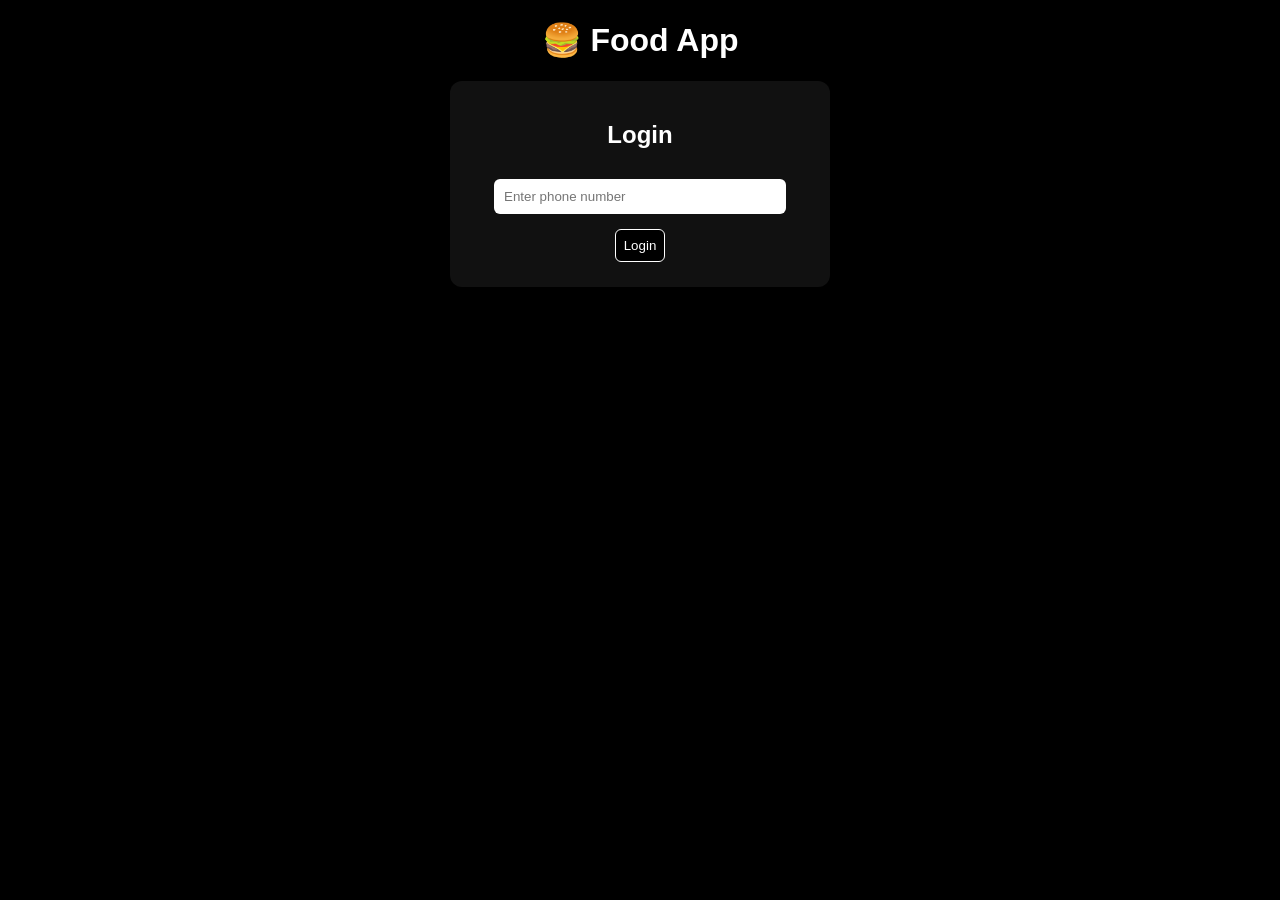
<file: food-app/index.html>
<!DOCTYPE html>
<html>
<head>
<title>Food App</title>

<style>
body {
    font-family: Arial;
    background: black;
    color: white;
    text-align: center;
}

.box {
    background: #111;
    padding: 20px;
    margin: 20px auto;
    width: 340px;
    border-radius: 12px;
}

button {
    padding: 8px;
    margin: 5px;
    border: 1px solid white;
    background: black;
    color: white;
    border-radius: 6px;
    cursor: pointer;
}
button:hover {
    background: white;
    color: black;
}

input {
    padding: 10px;
    width: 80%;
    margin: 10px;
    border-radius: 6px;
    border: none;
}

.cart-item {
    border-bottom: 1px solid #444;
    padding: 8px;
}

.qty-btn {
    padding: 3px 8px;
    margin: 3px;
}
</style>
</head>

<body>

<h1>🍔 Food App</h1>

<!-- LOGIN -->
<div id="login" class="box">
    <h2>Login</h2>
    <input type="text" id="phone" placeholder="Enter phone number">
    <br>
    <button onclick="login()">Login</button>
</div>

<!-- APP -->
<div id="app" style="display:none;">

<div class="box">
    <h2>Restaurants</h2>
    <button onclick="showMenu('pizza')">Pizza Hut</button>
    <button onclick="showMenu('burger')">Burger King</button>
    <button onclick="showMenu('taco')">Taco Bell</button>
</div>

<div id="menu" class="box" style="display:none;"></div>

<div class="box">
    <h2>🛒 Cart</h2>
    <div id="cart"></div>
    <h3 id="total">Total: ₹0</h3>
    <button onclick="goToPayment()">Checkout</button>
</div>

<div id="payment" class="box" style="display:none;">
    <h2>Payment</h2>
    <button onclick="placeOrder()">Pay Now</button>
</div>

<div class="box">
    <h2>📜 Order History</h2>
    <div id="history"></div>
</div>

<h2 id="status"></h2>

<div class="progress-container">
    <div id="progress-bar"></div>
</div>

</div>

<script>
let cart = {};
let history = [];

/* SAVE LOGIN */
window.onload = function() {
    let saved = localStorage.getItem("user");
    if (saved) {
        document.getElementById("login").style.display = "none";
        document.getElementById("app").style.display = "block";
    }
}

/* LOGIN */
function login() {
    let phone = document.getElementById("phone").value;

    if (phone.length < 5) {
        alert("Enter valid number");
        return;
    }

    localStorage.setItem("user", phone);

    document.getElementById("login").style.display = "none";
    document.getElementById("app").style.display = "block";
}

/* MENU */
function showMenu(type) {
    let menu = document.getElementById("menu");
    menu.style.display = "block";

    if (type === "pizza") {
        menu.innerHTML = `
            <h3>Pizza Hut</h3>
            <p>🍕 Pizza - ₹200 <button onclick="addToCart('Pizza',200)">Add</button></p>
        `;
    }

    if (type === "burger") {
        menu.innerHTML = `
            <h3>Burger King</h3>
            <p>🍔 Burger - ₹150 <button onclick="addToCart('Burger',150)">Add</button></p>
        `;
    }

    if (type === "taco") {
        menu.innerHTML = `
            <h3>Taco Bell</h3>
            <p>🌮 Taco - ₹120 <button onclick="addToCart('Taco',120)">Add</button></p>
        `;
    }
}

/* CART */
function addToCart(item, price) {
    if (!cart[item]) {
        cart[item] = {price: price, qty: 1};
    } else {
        cart[item].qty++;
    }
    updateCart();
}

function changeQty(item, change) {
    cart[item].qty += change;

    if (cart[item].qty <= 0) {
        delete cart[item];
    }
    updateCart();
}

function updateCart() {
    let cartDiv = document.getElementById("cart");
    let total = 0;

    cartDiv.innerHTML = "";

    for (let item in cart) {
        let data = cart[item];
        total += data.price * data.qty;

        cartDiv.innerHTML += `
            <div class="cart-item">
                ${item} - ₹${data.price} x ${data.qty}
                <button class="qty-btn" onclick="changeQty('${item}',1)">+</button>
                <button class="qty-btn" onclick="changeQty('${item}',-1)">-</button>
            </div>
        `;
    }

    document.getElementById("total").innerHTML = "Total: ₹" + total;
}

/* PAYMENT */
function goToPayment() {
    if (Object.keys(cart).length === 0) {
        alert("Cart is empty");
        return;
    }
    document.getElementById("payment").style.display = "block";
}

/* ORDER */
function placeOrder() {
    let s = document.getElementById("status");

    s.innerHTML = "Order Placed ✅";

    setTimeout(() => {
        s.innerHTML = "Preparing 👨‍🍳";
    }, 2000);

    setTimeout(() => {
        s.innerHTML = "Out for Delivery 🚚";
    }, 4000);

    setTimeout(() => {
        s.innerHTML = "Delivered 🎉";
    }, 6000);

    history.push(JSON.stringify(cart));
    updateHistory();

    cart = {};
    updateCart();
}

/* HISTORY */
function updateHistory() {
    let h = document.getElementById("history");
    h.innerHTML = "";

    history.forEach((order, index) => {
        h.innerHTML += `<p>Order ${index+1}: ${order}</p>`;
    });
}
</script>

</body>
</html>
</file>
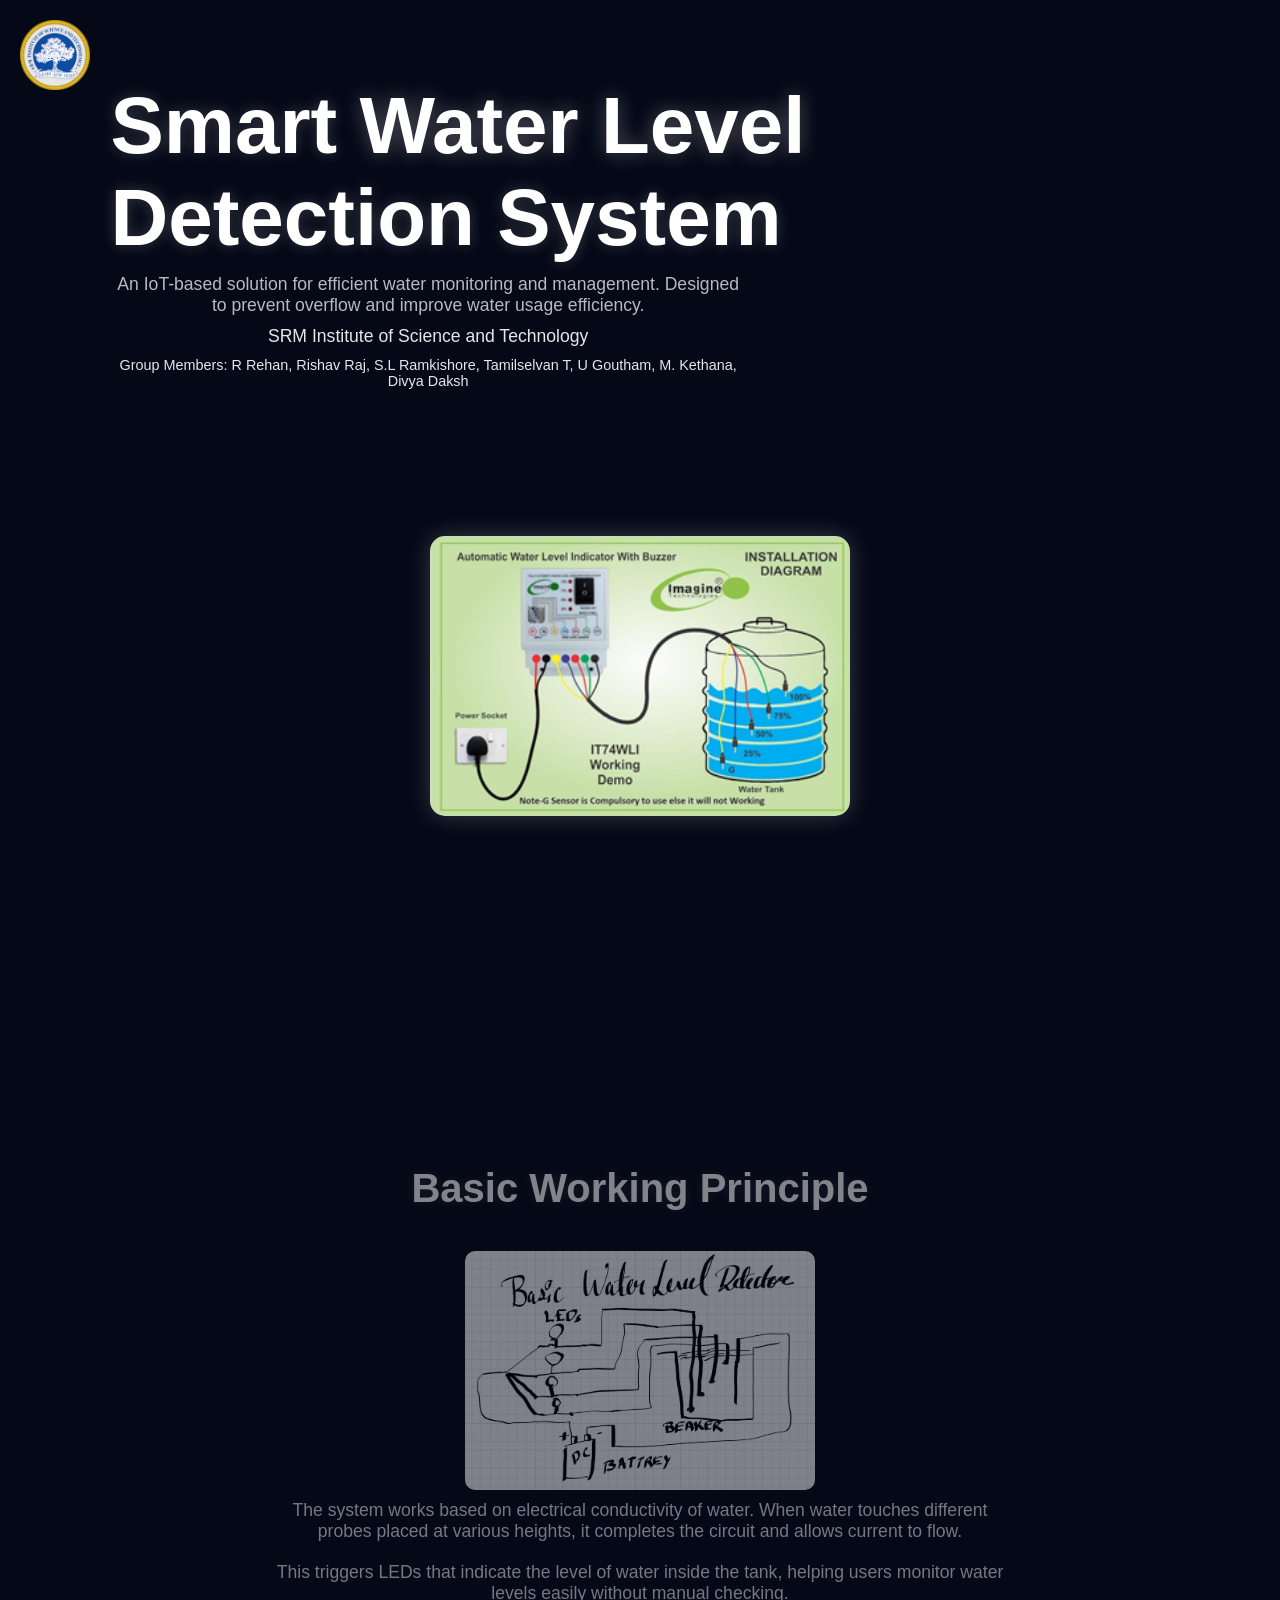
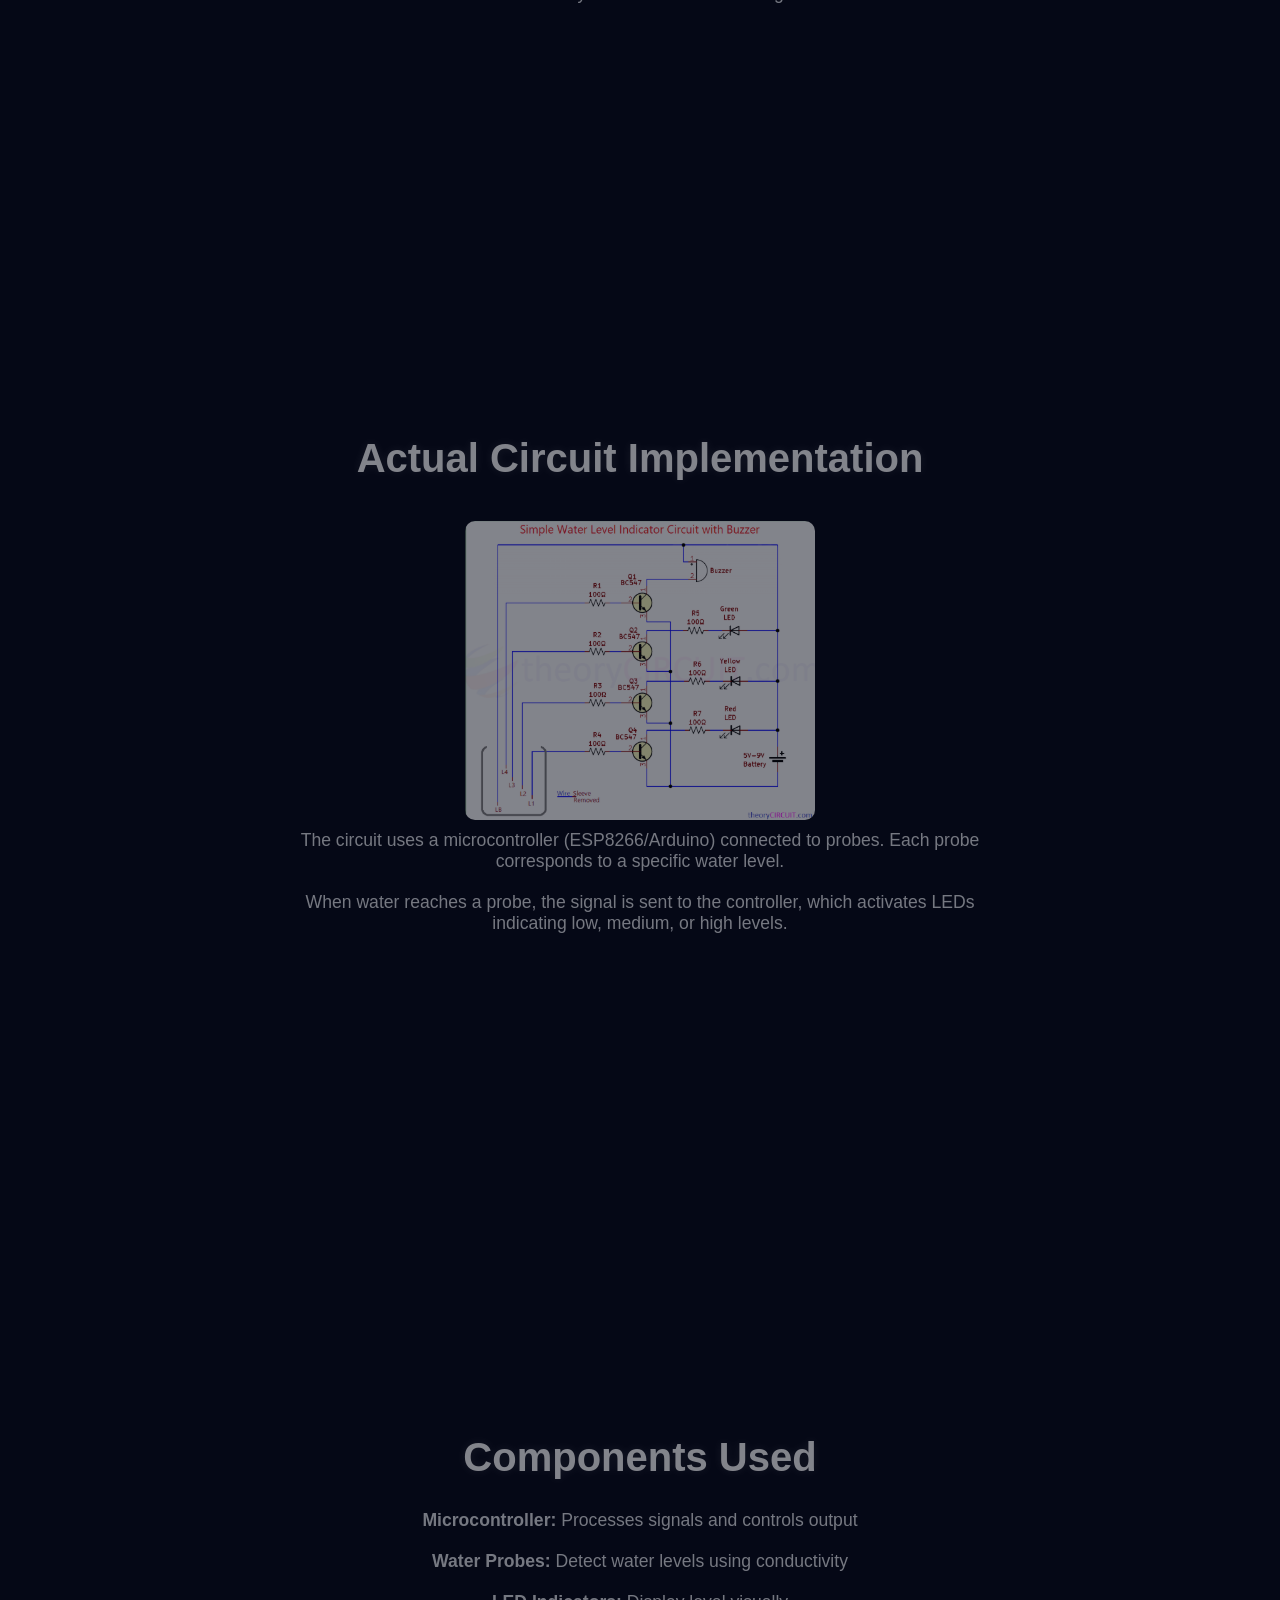
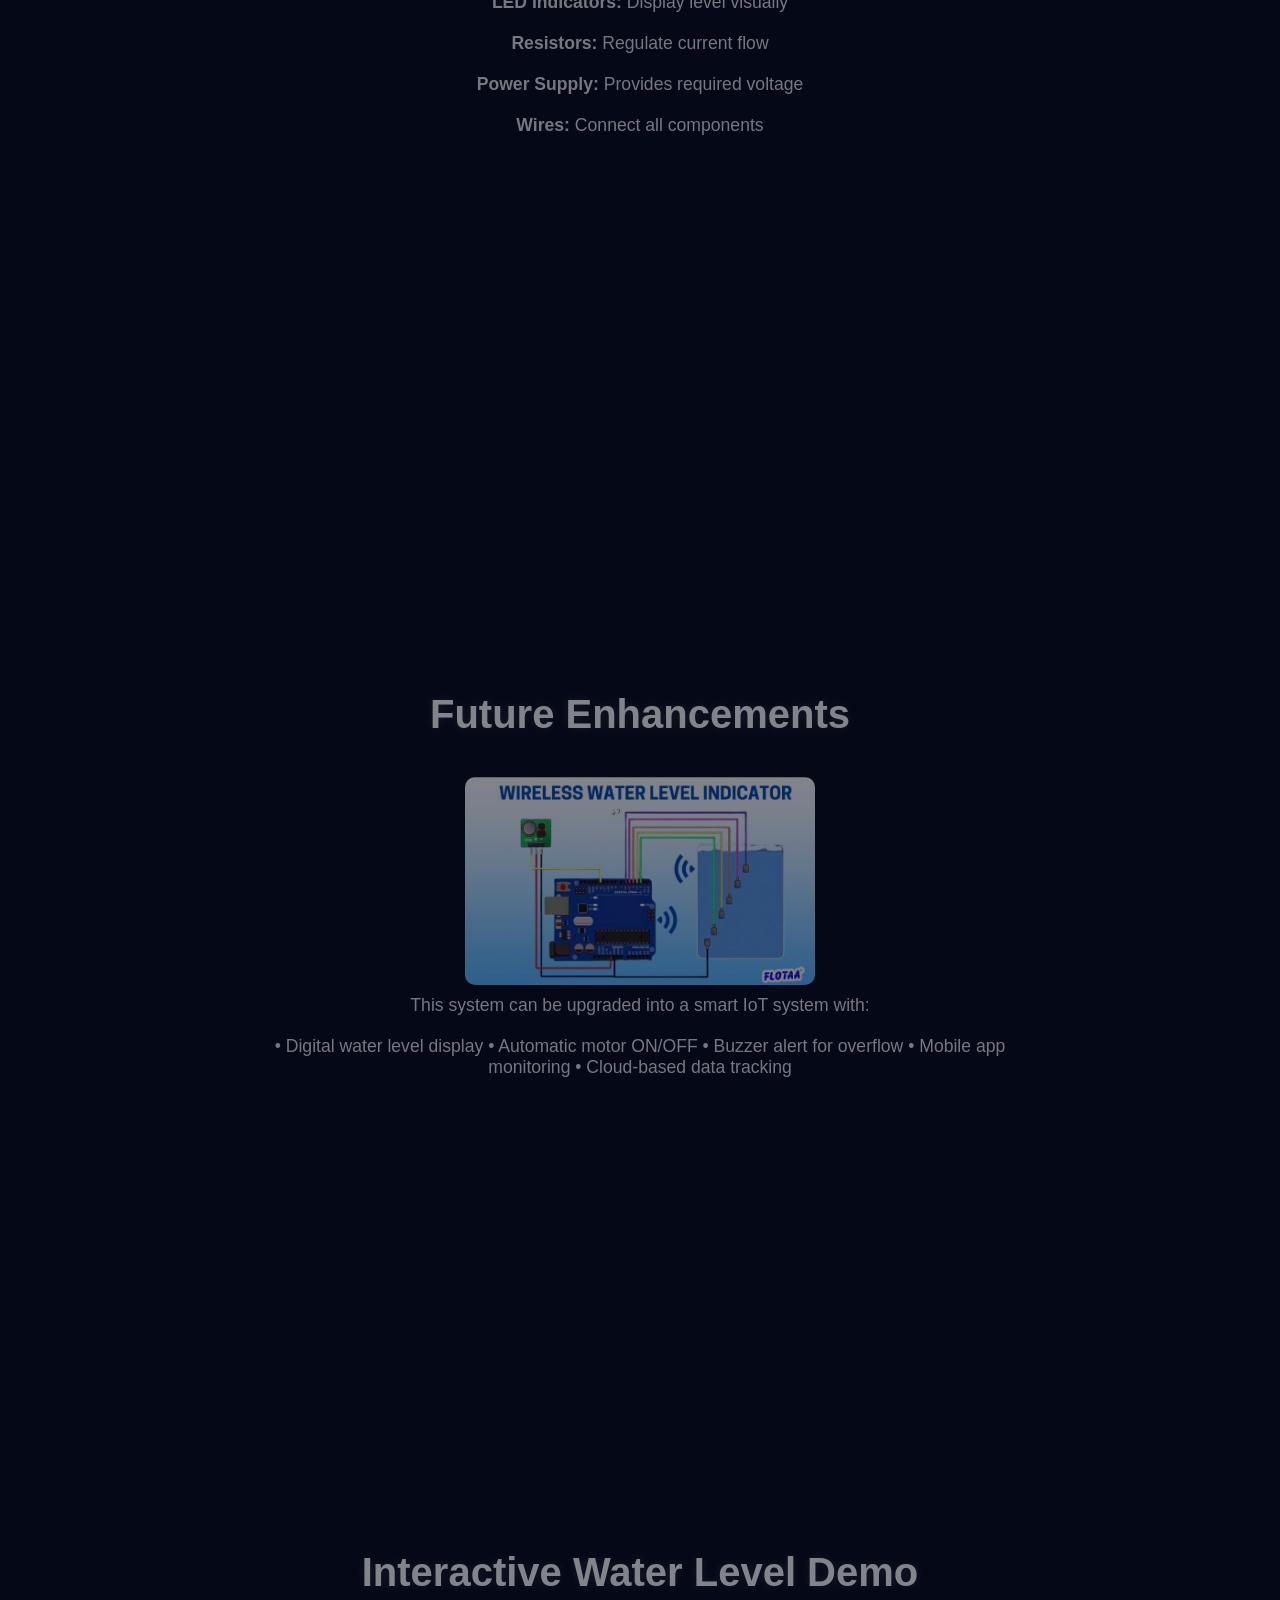
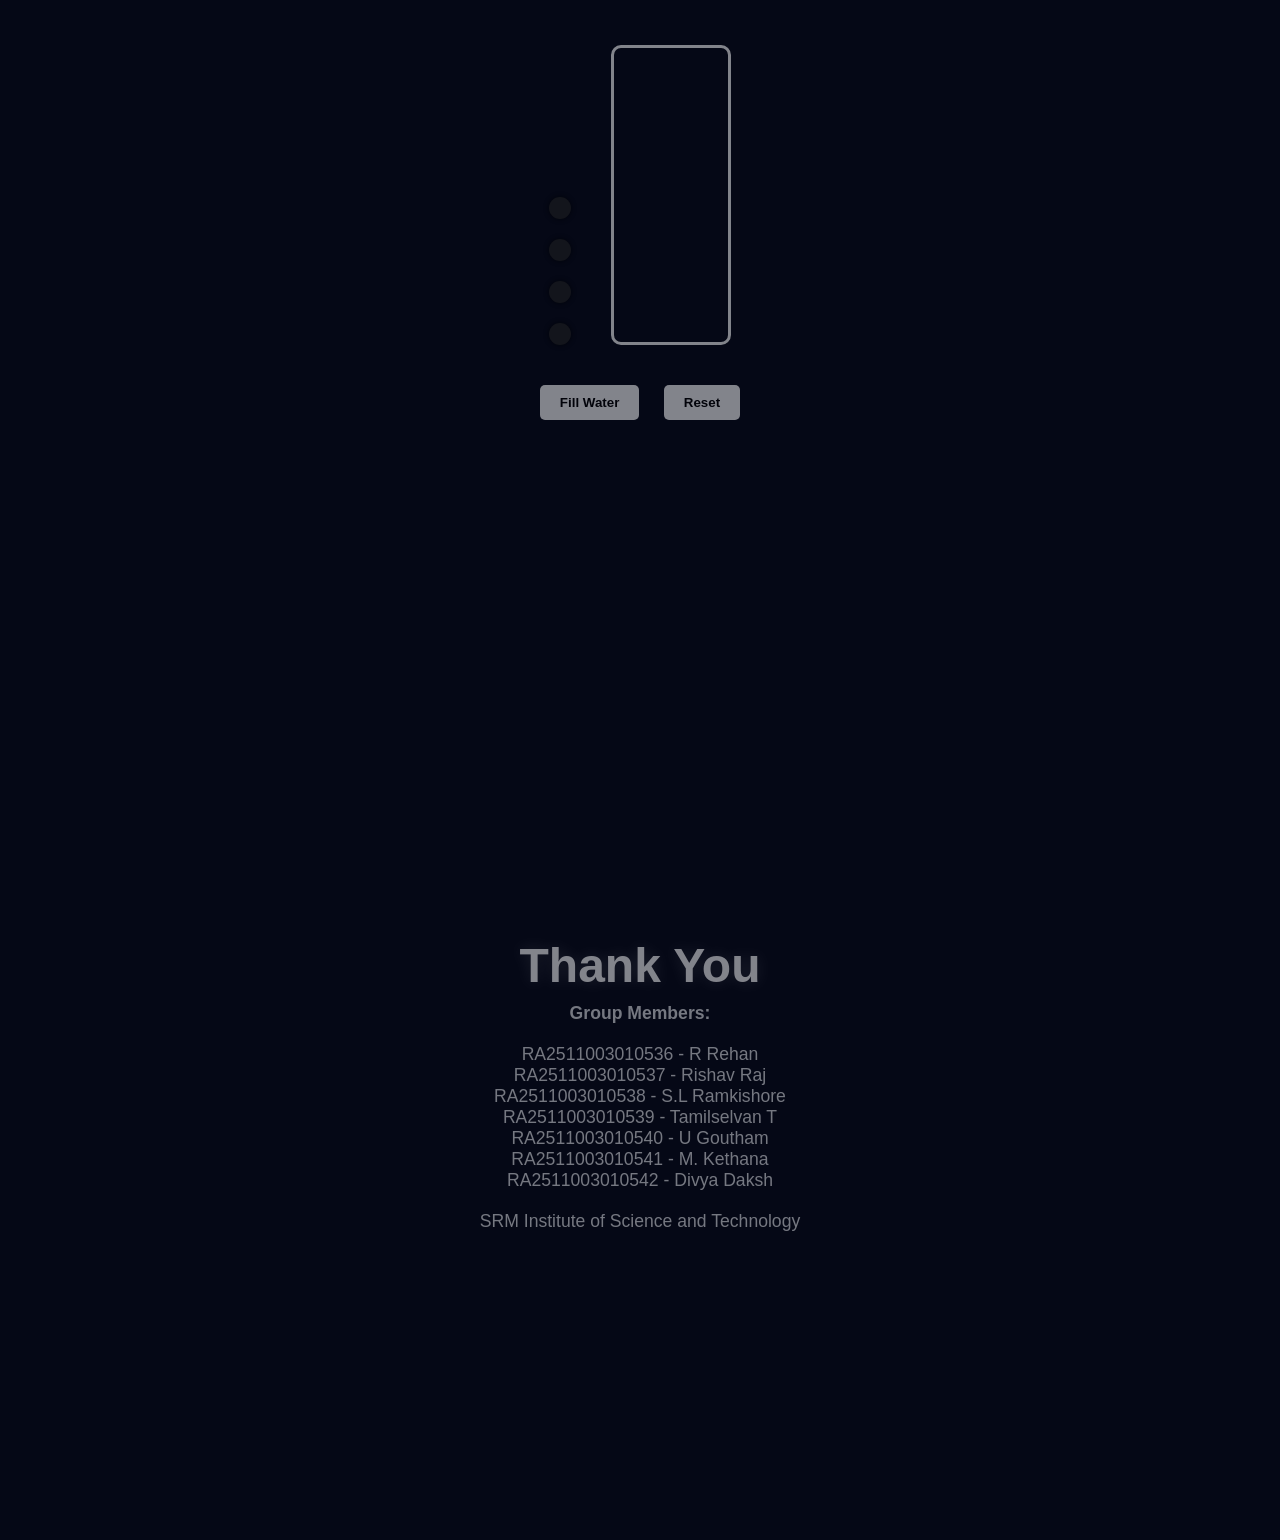
<file: water-level-site/index.html>
<!DOCTYPE html>
<html lang="en">
<head>
  <meta charset="UTF-8">
  <title>Water Level Detection System</title>
  <link rel="stylesheet" href="style.css">
</head>
<body>

<!-- LOGO -->
<img src="assets/srm-logo.png" class="logo">

<!-- HERO -->
<section class="panel hero">
  <div class="hero-content">
    <h1>
      Smart <span>Water Level</span><br>
      Detection System
    </h1>

    <p class="subtitle">
      An IoT-based solution for efficient water monitoring and management.
      Designed to prevent overflow and improve water usage efficiency.
    </p>

    <p class="college">
      SRM Institute of Science and Technology
    </p>

    <p class="group">
      Group Members: R Rehan, Rishav Raj, S.L Ramkishore,  
      Tamilselvan T, U Goutham, M. Kethana, Divya Daksh
    </p>
  </div>

  <div class="hero-img-box">
    <img src="assets/installation.png" class="hero-image">
  </div>
</section>

<!-- BASIC IDEA -->
<section class="panel">
  <h2>Basic Working Principle</h2>
  <img src="assets/raw-diagram.png" class="image">
  <p>
    The system works based on electrical conductivity of water.
    When water touches different probes placed at various heights,
    it completes the circuit and allows current to flow.
  </p>
  <p>
    This triggers LEDs that indicate the level of water inside the tank,
    helping users monitor water levels easily without manual checking.
  </p>
</section>

<!-- CIRCUIT -->
<section class="panel">
  <h2>Actual Circuit Implementation</h2>
  <img src="assets/circuit.png" class="image">
  <p>
    The circuit uses a microcontroller (ESP8266/Arduino) connected to probes.
    Each probe corresponds to a specific water level.
  </p>
  <p>
    When water reaches a probe, the signal is sent to the controller,
    which activates LEDs indicating low, medium, or high levels.
  </p>
</section>

<!-- COMPONENTS -->
<section class="panel">
  <h2>Components Used</h2>
  <p><b>Microcontroller:</b> Processes signals and controls output</p>
  <p><b>Water Probes:</b> Detect water levels using conductivity</p>
  <p><b>LED Indicators:</b> Display level visually</p>
  <p><b>Resistors:</b> Regulate current flow</p>
  <p><b>Power Supply:</b> Provides required voltage</p>
  <p><b>Wires:</b> Connect all components</p>
</section>

<!-- IMPROVEMENTS -->
<section class="panel">
  <h2>Future Enhancements</h2>
  <img src="assets/advanced.png" class="image">
  <p>
    This system can be upgraded into a smart IoT system with:
  </p>
  <p>
    • Digital water level display  
    • Automatic motor ON/OFF  
    • Buzzer alert for overflow  
    • Mobile app monitoring  
    • Cloud-based data tracking  
  </p>
</section>
<!-- INTERACTIVE DEMO -->
<section class="panel">
  <h2>Interactive Water Level Demo</h2>

  <div class="tank-container">
    
    <!-- LEDs -->
    <div class="leds">
      <div class="led" id="led1"></div>
      <div class="led" id="led2"></div>
      <div class="led" id="led3"></div>
      <div class="led" id="led4"></div>
    </div>

    <!-- TANK -->
    <div class="tank">
      <div class="water" id="water"></div>
    </div>

  </div>

  <!-- BUTTONS -->
  <div class="controls">
    <button onclick="fillWater()">Fill Water</button>
    <button onclick="resetWater()">Reset</button>
  </div>

</section>
<!-- THANK YOU -->
<section class="panel">
  <h1>Thank You</h1>

  <p><b>Group Members:</b></p>
  <p>
    RA2511003010536 - R Rehan<br>
    RA2511003010537 - Rishav Raj<br>
    RA2511003010538 - S.L Ramkishore<br>
    RA2511003010539 - Tamilselvan T<br>
    RA2511003010540 - U Goutham<br>
    RA2511003010541 - M. Kethana<br>
    RA2511003010542 - Divya Daksh
  </p>

  <p>SRM Institute of Science and Technology</p>
</section>
<div id="alertBox" class="alert-box">
  ⚠️ Water Tank Full! Overflow Risk!
</div>

<script src="script.js"></script>
</body>
</html>
</file>
<file: water-level-site/style.css>
* {
  margin: 0;
  padding: 0;
  box-sizing: border-box;
  font-family: 'Segoe UI', sans-serif;
}

body {
  scroll-behavior: smooth;
  background: #050816;
  overflow-x: hidden;
}

/* LOGO */
.logo {
  position: fixed;
  top: 20px;
  left: 20px;
  width: 70px;
  z-index: 1000;
}

/* PANELS */
.panel {
  min-height: 100vh;
  padding: 60px 20px;

  display: flex;
  flex-direction: column;
  justify-content: center;
  align-items: center;

  transition: 0.8s;
  opacity: 0.5;
  transform: translateY(40px);
}

.panel.active {
  opacity: 1;
  transform: translateY(0);
}

/* TEXT */
h1 {
  font-size: 3rem;
  color: white;
  text-shadow: 0 0 15px rgba(255,255,255,0.2);
}

h2 {
  font-size: 2.5rem;
  margin-bottom: 20px;
  color: white;
  text-shadow: 0 0 10px rgba(255,255,255,0.15);
}

p {
  width: 60%;
  text-align: center;
  font-size: 1.1rem;
  margin: 10px 0;
  color: #e5e7eb;
}

/* HERO */
.hero {
  display: flex;
  justify-content: space-between;
  align-items: center;
  padding: 80px;
  flex-wrap: wrap;
}

.hero h1 {
  font-size: 5rem;
}

/* REMOVE PURPLE, KEEP WHITE GLOW */
.hero h1 span {
  color: white;
  text-shadow: 0 0 20px rgba(255,255,255,0.3);
}

.subtitle {
  margin-top: 10px;
  opacity: 0.8;
}

.group {
  font-size: 0.9rem;
  margin-top: 10px;
}

/* IMAGE */
.image {
  width: 350px;
  max-width: 90%;
  border-radius: 10px;
  margin-top: 20px;
}

.hero-image {
  width: 420px;
  border-radius: 15px;

  /* Keep neon effect but neutral color */
  box-shadow: 0 0 25px rgba(255,255,255,0.2);
}

/* RESPONSIVE */
@media (max-width: 900px) {
  .hero {
    flex-direction: column;
    text-align: center;
  }

  .hero h1 {
    font-size: 3rem;
  }

  p {
    width: 90%;
  }
}
/* TANK */
.tank-container {
  display: flex;
  align-items: flex-end;
  gap: 40px;
  margin-top: 30px;
}

.tank {
  width: 120px;
  height: 300px;
  border: 3px solid white;
  border-radius: 10px;
  position: relative;
  overflow: hidden;
}

.water {
  position: absolute;
  bottom: 0;
  width: 100%;
  height: 0%;
  background: #38bdf8;
  transition: height 1s ease;
}

/* LEDS */
.leds {
  display: flex;
  flex-direction: column;
  gap: 20px;
}
/* LED BASE */
.led {
  width: 22px;
  height: 22px;
  border-radius: 50%;
  background: #222;
  box-shadow: 0 0 5px #000;
  transition: 0.3s;
}

/* INDIVIDUAL COLORS */
#led1.active {
  background: lime;
  box-shadow: 0 0 15px lime;
}

#led2.active {
  background: yellow;
  box-shadow: 0 0 15px yellow;
}

#led3.active {
  background: orange;
  box-shadow: 0 0 15px orange;
}

#led4.active {
  background: red;
  box-shadow: 0 0 20px red;
}
/* BUTTONS */
.controls {
  margin-top: 30px;
}

button {
  padding: 10px 20px;
  margin: 10px;
  background: white;
  border: none;
  cursor: pointer;
  border-radius: 5px;
  font-weight: bold;
}

button:hover {
  background: #ddd;
}
.alert-box {
  position: fixed;
  top: 20px;
  right: 20px;
  background: red;
  color: white;
  padding: 15px 25px;
  border-radius: 8px;
  font-weight: bold;
  display: none;
  box-shadow: 0 0 20px red;
  animation: blink 0.8s infinite;
}

@keyframes blink {
  0% { opacity: 1; }
  50% { opacity: 0.5; }
  100% { opacity: 1; }
}
</file>
